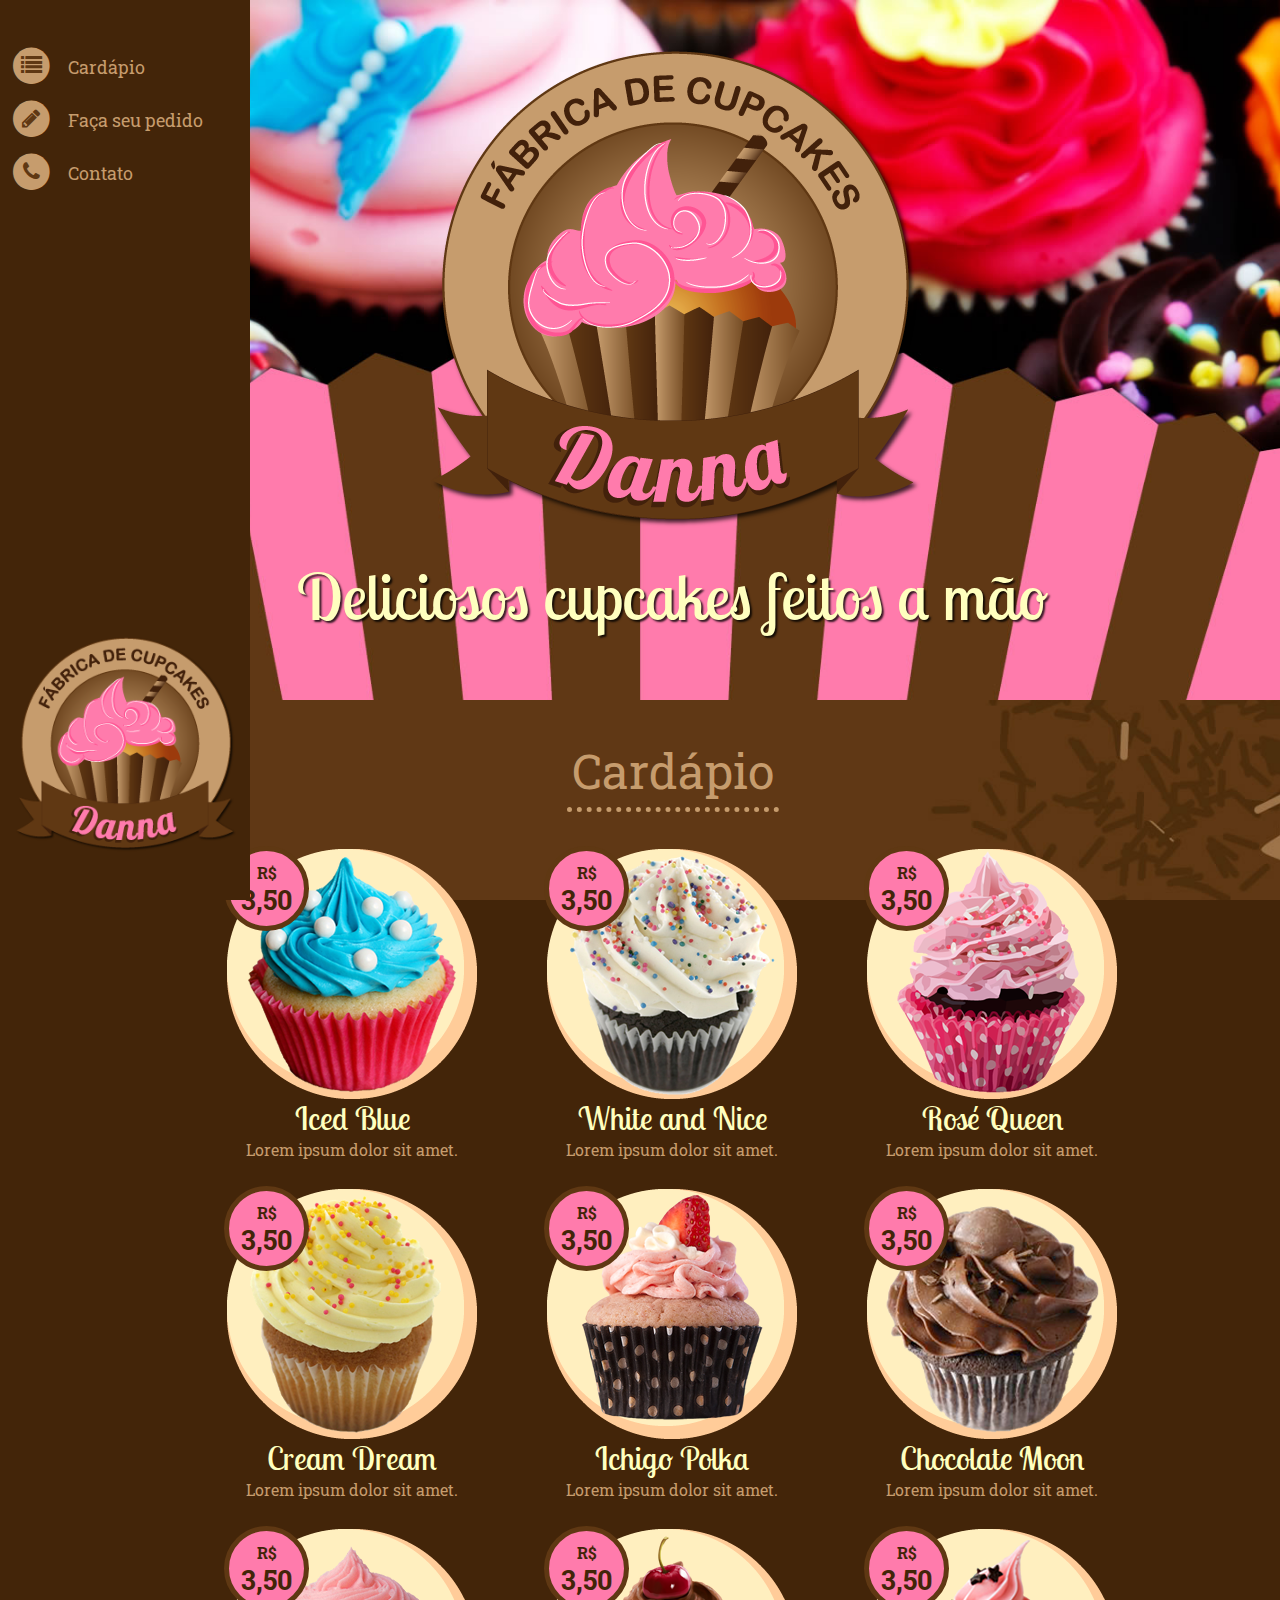
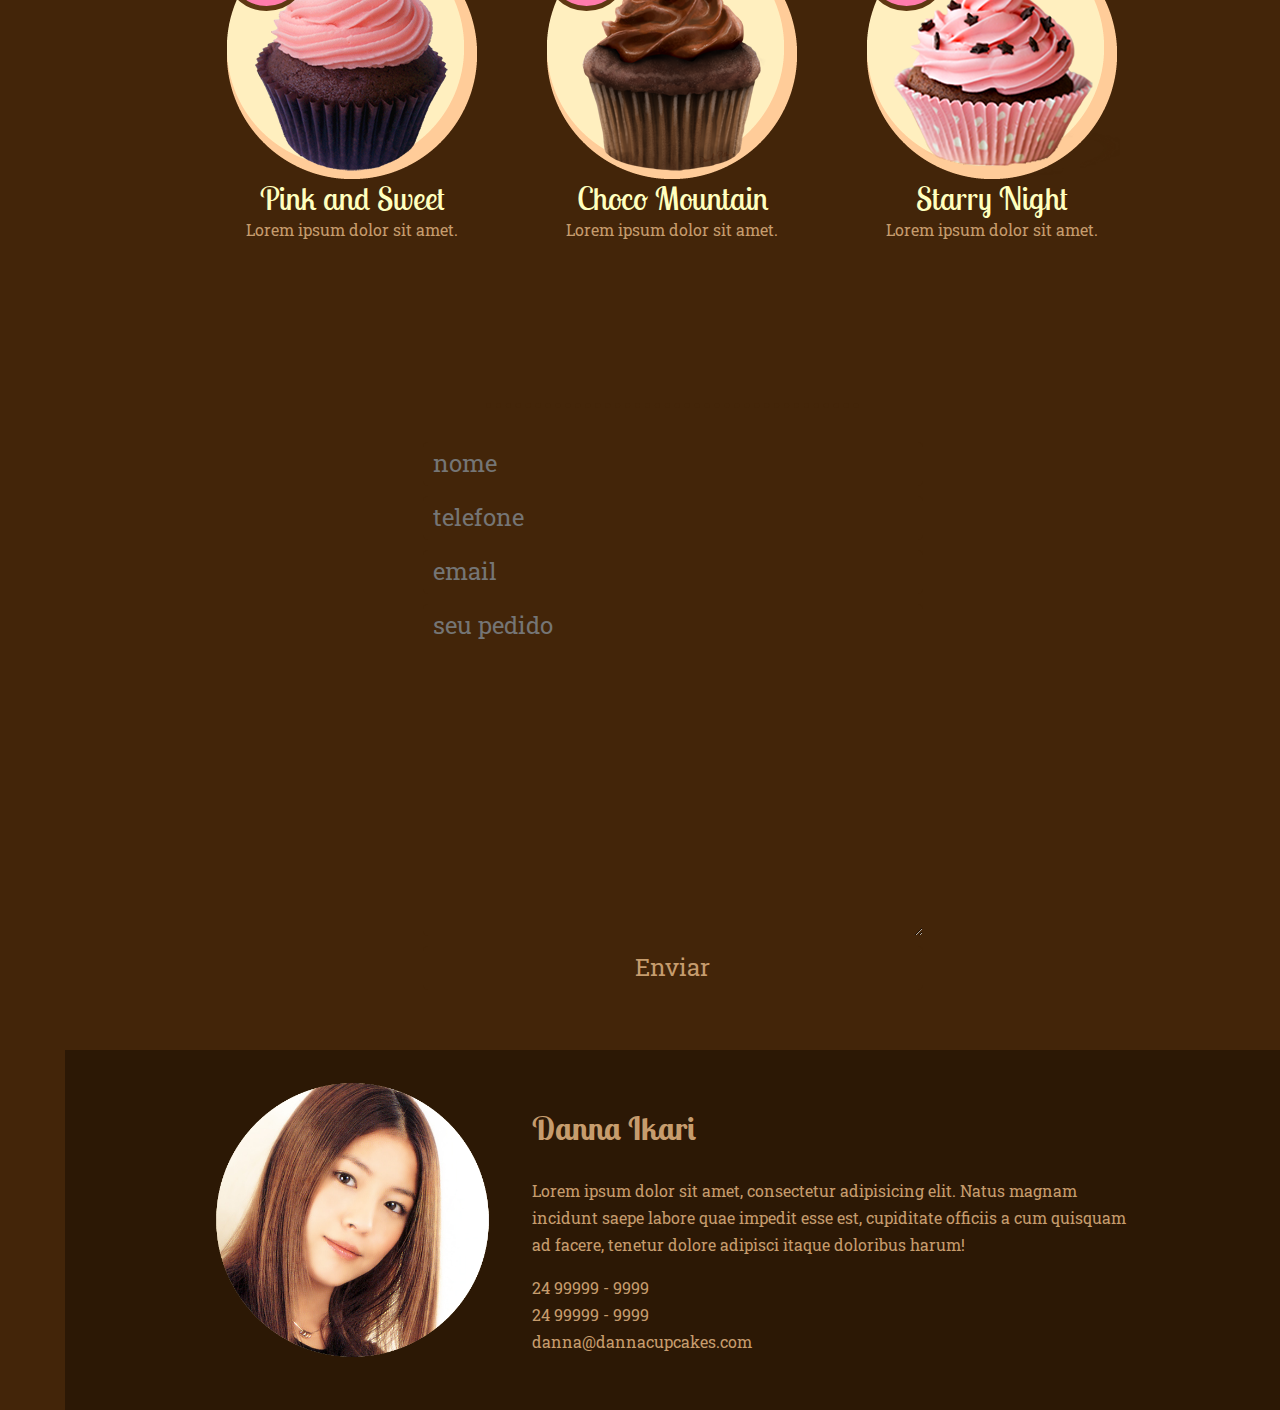
<file: index.html>
<!doctype html>
<!--[if lt IE 7]> <html class="no-js lt-ie9 lt-ie8 lt-ie7" lang="en"> <![endif]-->
<!--[if IE 7]>    <html class="no-js lt-ie9 lt-ie8" lang="en"> <![endif]-->
<!--[if IE 8]>    <html class="no-js lt-ie9" lang="en"> <![endif]-->
<!-- Consider adding a manifest.appcache: h5bp.com/d/Offline -->
<!--[if gt IE 8]><!--> <html class="no-js" lang="en"> <!--<![endif]-->
<head>
    <meta charset="utf-8">
    <meta http-equiv="X-UA-Compatible" content="IE=edge,chrome=1">
    <title></title>
    <meta name="description" content="">
    <meta name="viewport" content="width=device-width, initial-scale=1.0, maximum-scale=1.0, minimum-scale=1.0"> 

    <link rel="stylesheet" href="css/styles.css">

    <link href='http://fonts.googleapis.com/css?family=Roboto+Slab|Lobster+Two' rel='stylesheet' type='text/css'>
</head>
<body>

    <div class="navbar">
        <ul class="menu">
            <li><a href="#menu">
                <span class="fa-stack fa-lg">
                    <i class="fa fa-circle fa-stack-2x"></i>
                    <i class="fa fa-list fa-stack-1x fa-chocolate"></i>
                </span><span class="opcao">Cardápio</span></a>
            </li>
            <li><a href="#pedido">
                <span class="fa-stack fa-lg">
                    <i class="fa fa-circle fa-stack-2x"></i>
                    <i class="fa fa-pencil fa-stack-1x fa-chocolate"></i>
                </span><span class="opcao">Faça seu pedido</span></a>
            </li>
            <li><a href="#contato">
                <span class="fa-stack fa-lg">
                    <i class="fa fa-circle fa-stack-2x"></i>
                    <i class="fa fa-phone fa-stack-1x fa-chocolate"></i>
                </span><span class="opcao">Contato</span></a>
            </li>
        </ul>
        <div class="logo">
            <a href="#intro"><img src="img/logo-danna-cupcakes-pequeno.png" alt=""></a>
        </div>
    </div>

    <div class="conteudo">

        <div class="slide" id="intro">
            <div class="grid wfull">
                <div class="grid w960">
                    <div class="row">
                        <div class="c12">
                            <img src="img/logo-danna-grande.png" alt="">
                            <div class="slogan">Deliciosos cupcakes feitos a mão</div>
                        </div>
                    </div>
                </div>
            </div>
        </div>

        <div class="slide" id="menu">
            <div class="grid wfull">
                <div class="grid w960">
                    <div class="row">
                        <div class="c12">
                            <div class="slide-titulo menu-titulo"><span>Cardápio</span></div>
                        </div>
                    </div>

                    <div class="produtos">
                        <div class="row">
                            <div class="c4">
                                <div class="preco"><div class="rs">R$</div>3,50</div>
                                <img src="img/produtos/cupcake1.png" alt="">
                                <p class="nome">Iced Blue</p>
                                <p>Lorem ipsum dolor sit amet.</p>
                            </div>
                            <div class="c4">
                                <div class="preco"><div class="rs">R$</div>3,50</div>
                                <img src="img/produtos/cupcake2.png" alt="">
                                <p class="nome">White and Nice</p>
                                <p>Lorem ipsum dolor sit amet.</p>
                            </div>
                            <div class="c4">
                                <div class="preco"><div class="rs">R$</div>3,50</div>
                                <img src="img/produtos/cupcake3.png" alt="">
                                <p class="nome">Rosé Queen</p>
                                <p>Lorem ipsum dolor sit amet.</p>
                            </div>
                        </div>
                        <div class="row">
                            <div class="c4">
                                <div class="preco"><div class="rs">R$</div>3,50</div>
                                <img src="img/produtos/cupcake4.png" alt="">
                                <p class="nome">Cream Dream</p>
                                <p>Lorem ipsum dolor sit amet.</p>
                            </div>
                            <div class="c4">
                                <div class="preco"><div class="rs">R$</div>3,50</div>
                                <img src="img/produtos/cupcake5.png" alt="">
                                <p class="nome">Ichigo Polka</p>
                                <p>Lorem ipsum dolor sit amet.</p>
                            </div>
                            <div class="c4">
                                <div class="preco"><div class="rs">R$</div>3,50</div>
                                <img src="img/produtos/cupcake6.png" alt="">
                                <p class="nome">Chocolate Moon</p>
                                <p>Lorem ipsum dolor sit amet.</p>
                            </div>
                        </div>
                        <div class="row">
                            <div class="c4">
                                <div class="preco"><div class="rs">R$</div>3,50</div>
                                <img src="img/produtos/cupcake7.png" alt="">
                                <p class="nome">Pink and Sweet</p>
                                <p>Lorem ipsum dolor sit amet.</p>
                            </div>
                            <div class="c4">
                                <div class="preco"><div class="rs">R$</div>3,50</div>
                                <img src="img/produtos/cupcake8.png" alt="">
                                <p class="nome">Choco Mountain</p>
                                <p>Lorem ipsum dolor sit amet.</p>
                            </div>
                            <div class="c4">
                                <div class="preco"><div class="rs">R$</div>3,50</div>
                                <img src="img/produtos/cupcake9.png" alt="">
                                <p class="nome">Starry Night</p>
                                <p>Lorem ipsum dolor sit amet.</p>
                            </div>
                        </div>
                    </div>

                </div>
            </div>
        </div>

        <div class="slide" id="pedido">
            <div class="grid wfull">
                <div class="grid w960">
                    <div class="row">
                        <div class="c12">
                            <div class="slide-titulo pedido-titulo"><span>Faça seu pedido</span></div>
                        </div>
                    </div>
                    <div class="row">
                        <form action="">
                            <div class="form-group">
                                <input type="text" id="nome" placeholder="nome">
                            </div>
                            <div class="form-group">
                                <input type="text" id="telefone" placeholder="telefone">
                            </div>
                            <div class="form-group">
                                <input type="text" id="email" placeholder="email">
                            </div>
                            <div class="form-group">
                                <textarea name="" id="" cols="30" rows="10" placeholder="seu pedido"></textarea>
                            </div>
                            <div class="form-group">
                                <button type="input">Enviar</button>
                            </div>
                        </form>
                    </div>

                </div>
            </div>
        </div>

        <div class="slide" id="contato">
            <div class="grid wfull">
                <div class="grid w960">
                    <div class="row">
                       
                       <div class="c4">
                           <img src="img/boa.png" alt="">
                       </div>
                        <div class="c8">
                            <h1>Danna Ikari</h1>
                            <p>Lorem ipsum dolor sit amet, consectetur adipisicing elit. Natus magnam incidunt saepe labore quae impedit esse est, cupiditate officiis a cum quisquam ad facere, tenetur dolore adipisci itaque doloribus harum!</p>
                            
                            24 99999 - 9999<br>
                            24 99999 - 9999<br>
                            danna@dannacupcakes.com
                        </div>
                    </div>
                </div>
            </div>
        </div>


    </div>
    <script src="js/jquery-1.11.1.min.js"></script>
    <script src="js/scroll.js"></script>
</body>
</html>
</file>
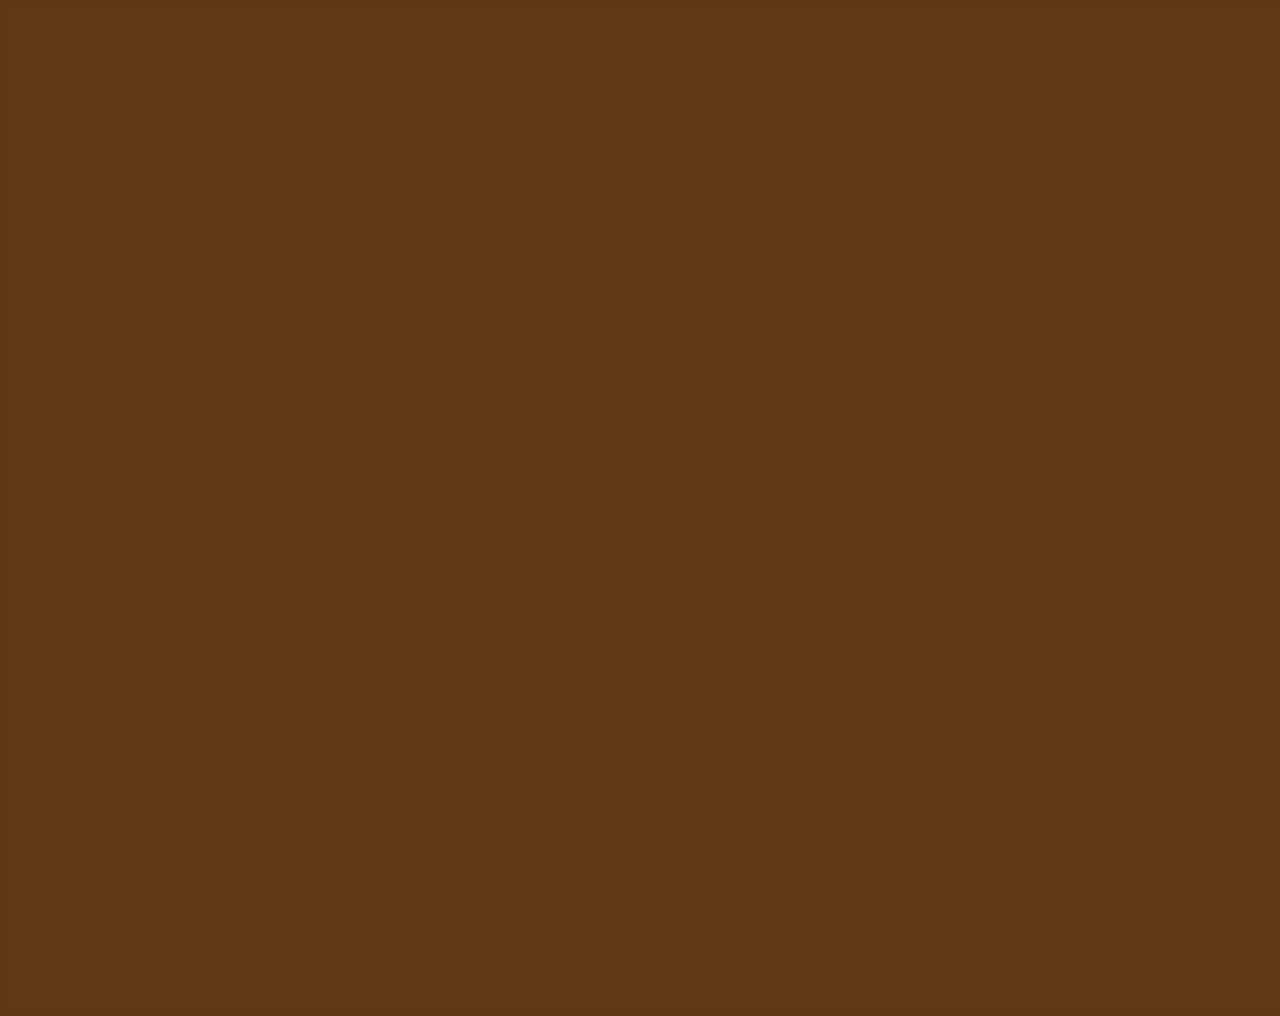
<file: img/fundo-menu.htm>
<!DOCTYPE html PUBLIC "-//W3C//DTD XHTML 1.0 Transitional//EN"
"http://www.w3.org/TR/xhtml1/DTD/xhtml1-transitional.dtd">
<!-- saved from url=(0014)about:internet -->
<html xmlns="http://www.w3.org/1999/xhtml">
<head>
<title>fundo-menu</title>
<meta http-equiv="Content-Type" content="text/html; charset=utf-8" />
<!--Fireworks CS6 Dreamweaver CS6 target.  Created Fri Nov 07 10:06:07 GMT-0200 2014-->
</head>
<body bgcolor="#5f3813">
<img name="fundomenu" src="fundo-menu.jpg" width="1920" height="1000" id="fundomenu" alt="" /></body>
</html>
</file>
<file: css/styles.css>
@import url("gridiculous.css");
@import url("font-awesome.min.css");

html, body{
    height: 100%;
    font-family: 'Roboto Slab', serif;
    background-color: #432509;
}
/* Novo esquema de cores para icones em stack do Font Awesome */
.fa-chocolate{
    color: #5F3813;
}
/*---*/

h1, h2, h3, h4, h5, h6, .slogan, .produtos .nome{
    font-family: 'Lobster Two', cursive;
}

.slogan{
    color: #FFFFBF;
    font-size: 4rem;
    text-align: center;
    text-shadow: 2px 2px 2px rgba(0,0,0,0.8);
}

@media screen and (max-width: 768px){
    .slogan{
        font-size: 3rem
    }
}
@media screen and (max-width: 640px){
    .slogan{
        font-size: 2.5rem
    }
}
@media screen and (max-width: 480px){
    .slogan{
        font-size: 2rem
    }
}


.navbar{
    width: 65px;
    overflow: hidden;
    background-color: #432509;
    color: #FFFFBF;
    color: #C69C6D;
    text-align: left;
    position: fixed;
    left: 0;
    top: 0;
    bottom: 0;
    height: 100%;
    z-index: 10;

    transition: all 0.6s ease;
    -webkit-transition: all 0.6s ease; /* Safari 3.1 to 6.0 */
}
.navbar:hover{
    width: 250px;
}


.navbar ul.menu{
    padding: 8px;
    margin-top: 2rem;
    width: 230px;
    background-color: transparent;
}
.navbar ul.menu li{
    list-style: none;
    line-height: 50px;
    margin: 2px;
}
.navbar ul.menu li a .fa{
    margin-top: -3px;
    padding: 0;
}
.navbar ul.menu li a{
    color:inherit;
    text-decoration: none;
}
.opcao{
    padding-left: 15px;
    font-size: 18px;
    opacity: 0;
    transition: all 0.6s ease;
    -webkit-transition: all 0.6s ease;
}

.navbar:hover .opcao{
    opacity: 1;
}


.navbar .logo{
    position: absolute;
    bottom: 2rem;
    padding: 10px;
}

.navbar .logo img{
    width: 100%;
}

.conteudo{
    width: 100%;
    position: absolute;
    left: 0;
    top: 0;
    padding-left: 65px;
    height: 100%;
    z-index: 1;
}

.slide{
    padding-top: 30px;
    padding-bottom: 30px;
    background-position: center center;
    background-attachment: fixed;
    background-repeat: no-repeat;
    -webkit-background-size: cover;
    -moz-background-size: cover;
    -o-background-size: cover;
    -ms-background-size: cover;
    background-size: cover;
}

#intro{
    background-image:url(../img/fundo-intro.jpg);
}
#menu{
    background-image:url(../img/fundo-menu.jpg);
}
#pedido{
    background-image:url(../img/fundo-pedido.jpg);
    color: #432509;
}
#contato{
    background-color: #2c1805;
    color: #C69C6D;
    font-size: 1rem;
}

.slide-titulo{
    text-align: center;
    font-size: 3rem;
    padding-bottom: 15px;
}
.slide-titulo.menu-titulo span{
    border-bottom: 5px dotted #C69C6D;
    color: #C69C6D;
    padding: 0px 5px 5px 5px; 
}
.slide-titulo.pedido-titulo span{
    border-bottom: 5px dotted #432509;
    color: #432509;
    padding: 0px 5px 5px 5px; 
}
.slide-titulo.contato-titulo span{
    border-bottom: 5px dotted #FF7BAC;
    color: #FF7BAC;
    padding: 0px 5px 5px 5px; 
}

.produtos .preco{
    width: 85px;
    height: 85px;
    background-color: #FF7BAC;
    position: absolute;
    top: 0;
    left: 10%;
    border-radius: 50%;
    text-align: center;
    font-size: 1.7rem;
    font-weight: 700;
    line-height: 1.7rem;
    padding-top: 0.5rem;
    color: #432509;
    border: 5px solid #5F3813;
}
@media screen and (max-width: 768px){
    .produtos .preco{
        left: 30%;
    }
}
@media screen and (max-width: 640px){
    .produtos .preco{
        left: 25%;
    }
}
@media screen and (max-width: 480px){
    .produtos .preco{
        left: 15%;
    }
}

.produtos .preco .rs{
    font-size: 1rem;
}
.produtos img{
    padding: 0px 10px 0px 10px;
}
.produtos p{
    line-height: 2rem;
    margin: 0;
    text-align: center;
    color: #C69C6D;
}
.produtos .nome{
    width: 100%;
    color: #FFFFBF;
    font-size: 2rem;
}


.form-group{
    width: 100%;
    height: auto;
    text-align: center;
    font-size: 1.5rem;
    margin-bottom: 10px; 
}
.form-group input:focus{
    color: #FF7BAC!important;
}

.form-group input, .form-group textarea, .form-group button{
    width: 500px;
    max-width: 90%;
    padding: 5px 10px 7px 10px;
    background-color: #432509;
    color: #C69C6D;
    border-radius: 5px;
    border: none;
    
    transition: all 0.6s ease;
    -webkit-transition: all 0.6s ease;
}
.form-group input:hover, .form-group textarea:hover, .form-group button:hover{
    background-color: #2c1805;
    color: #FF7BAC;
}
</file>
